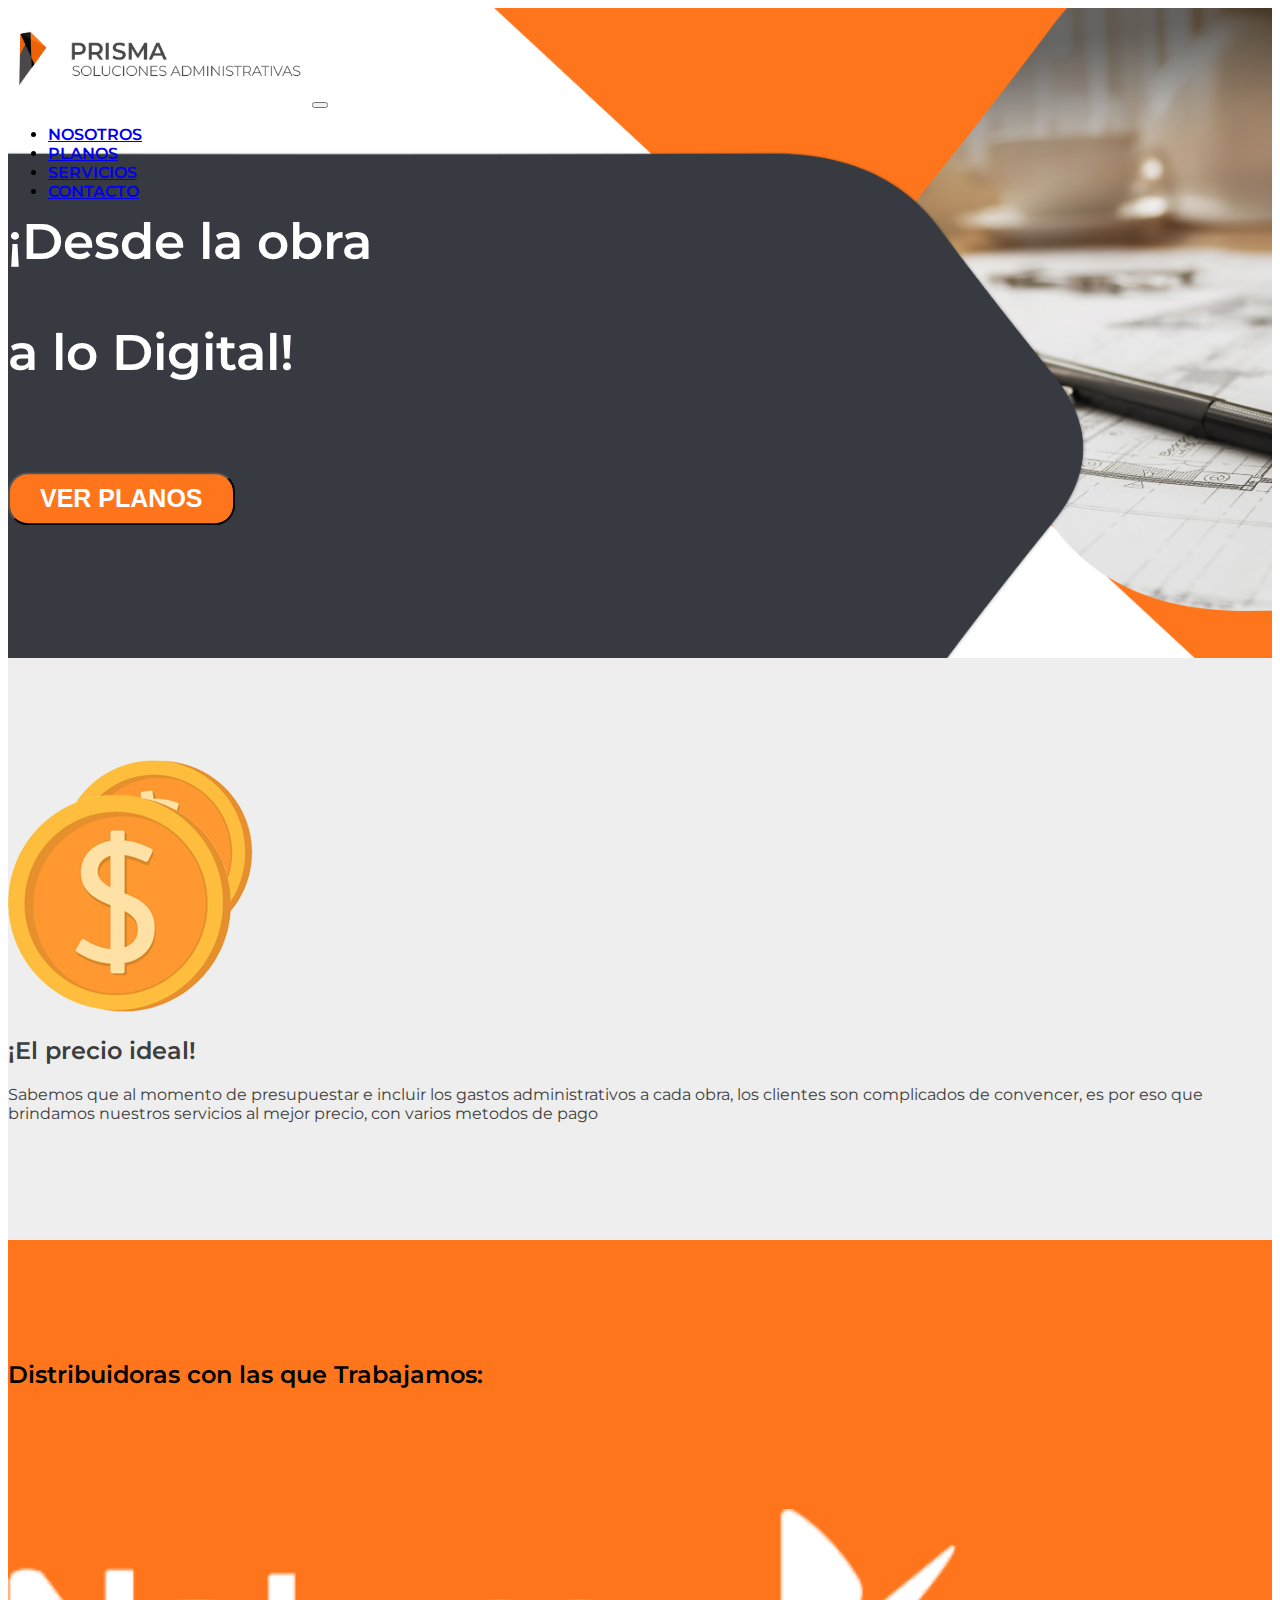
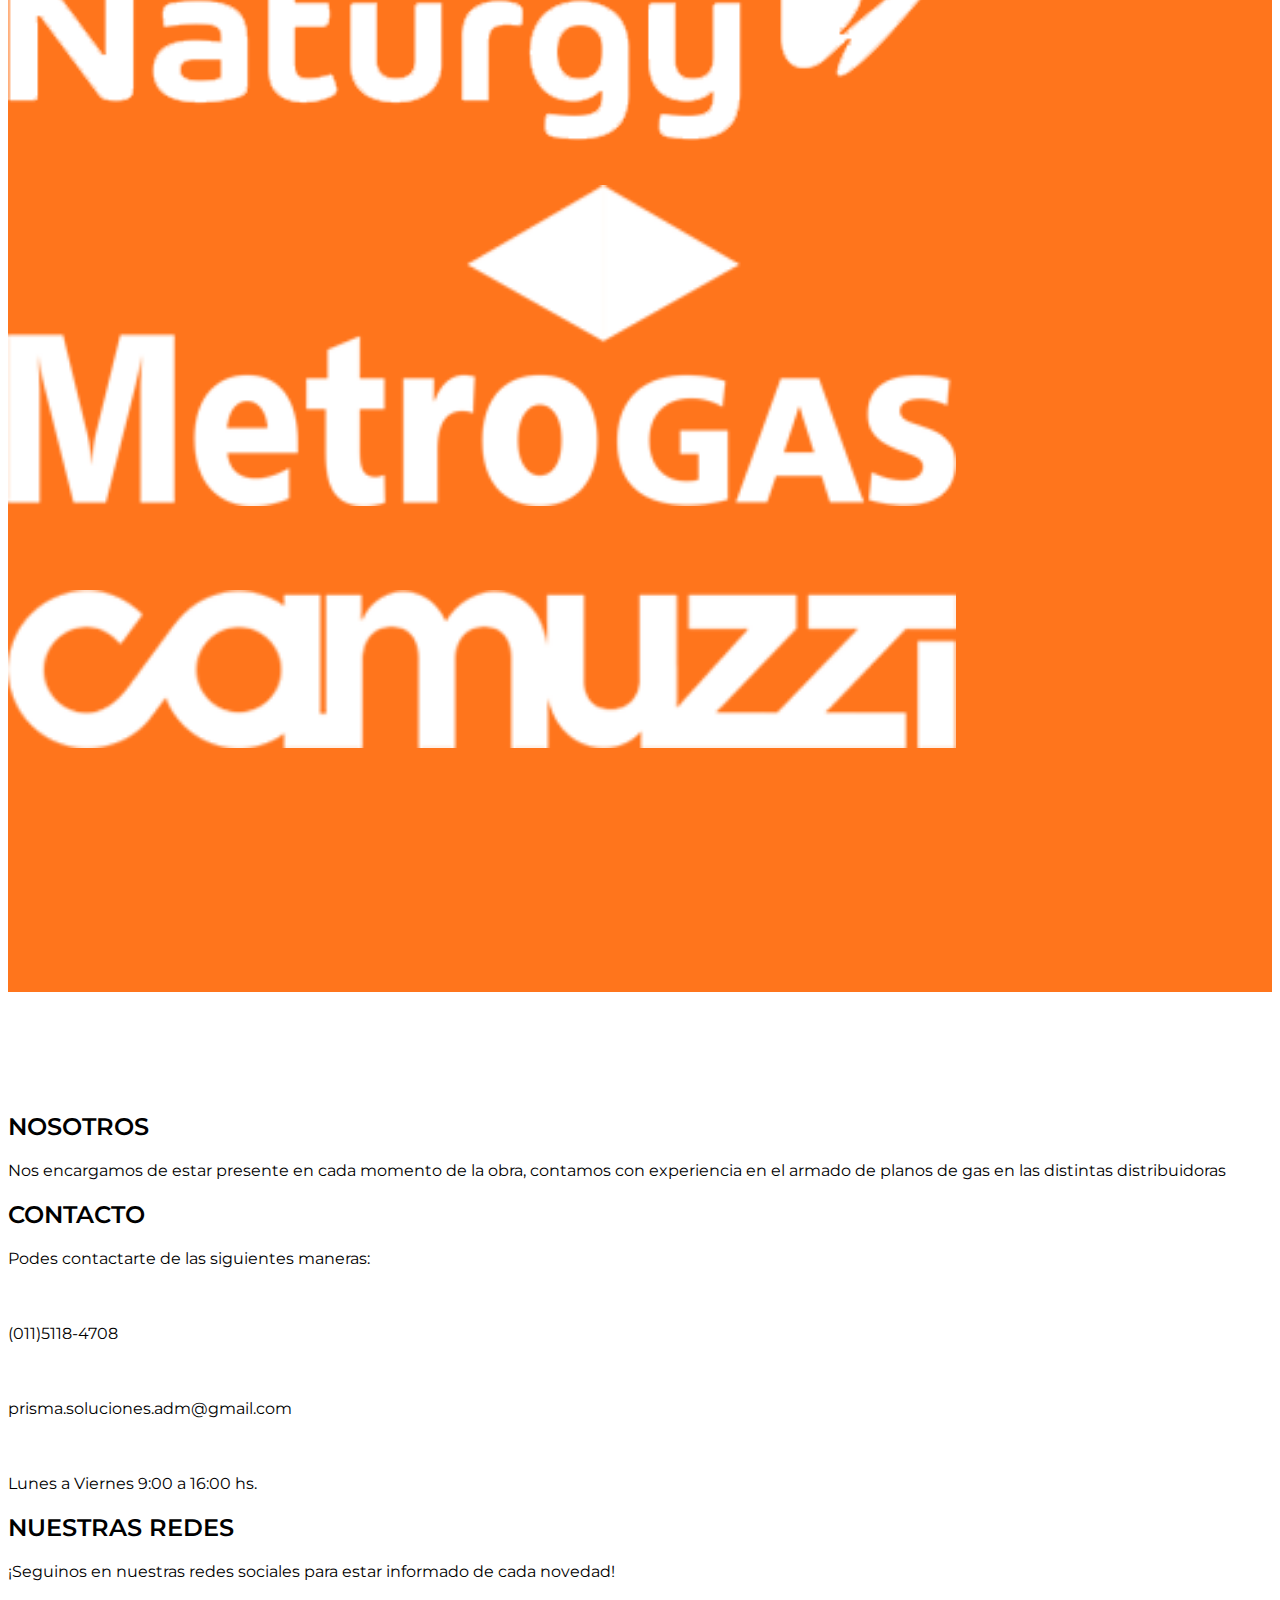
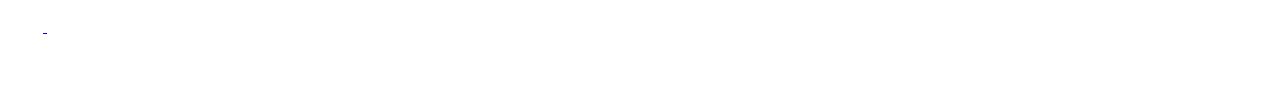
<file: docs/index.html>
<!DOCTYPE html>
<html lang="en">
<head>
    <meta charset="UTF-8">
    <meta http-equiv="X-UA-Compatible" content="IE=edge">
    <meta name="viewport" content="width=device-width, initial-scale=1.0">
    <title>Prisma</title>
    <!-- CSS only -->
    <link href="https://cdn.jsdelivr.net/npm/bootstrap@5.2.2/dist/css/bootstrap.min.css" rel="stylesheet" integrity="sha384-Zenh87qX5JnK2Jl0vWa8Ck2rdkQ2Bzep5IDxbcnCeuOxjzrPF/et3URy9Bv1WTRi" crossorigin="anonymous">
    <!-- JavaScript Bundle with Popper -->
    <script src="https://cdn.jsdelivr.net/npm/bootstrap@5.2.2/dist/js/bootstrap.bundle.min.js" integrity="sha384-OERcA2EqjJCMA+/3y+gxIOqMEjwtxJY7qPCqsdltbNJuaOe923+mo//f6V8Qbsw3" crossorigin="anonymous"></script>
    <!-- Google Fonts -->
    <link rel="preconnect" href="https://fonts.googleapis.com">
    <link rel="preconnect" href="https://fonts.gstatic.com" crossorigin>
    <link href="https://fonts.googleapis.com/css2?family=Montserrat:wght@400;600;800&display=swap" rel="stylesheet">
    <!-- CSS main -->
    <link rel="stylesheet" href="css/estilos.css">
    <!-- Animaciones -->
    <link rel="stylesheet" href="https://cdnjs.cloudflare.com/ajax/libs/animate.css/4.1.1/animate.min.css"/>
</head>
<body>
    <header>
        <nav class="navbar navbar-expand-lg navbar-light ">
            <div class="container-md" id="containerHeader"> 
                <a href="/index.html"><img class="logoprincipal" src="img/Logo Membrete.png" alt="Prisma"></a>
                <button class="navbar-toggler bg-light" type="button" data-bs-toggle="collapse" data-bs-target="#menuDesplegable">
                    <span class="navbar-toggler-icon"></span>
                </button>
                <div class="collapse navbar-collapse justify-content-end" id="menuDesplegable">
                    <ul class="navbar-nav">
                        <li class="nav-item mb-3 px-2">
                            <a class="nav-link text-light fontConfig " href="pages/nosotros.html">NOSOTROS</a>
                        </li>
                        <li class="nav-item mb-3 px-2">
                            <a class="nav-link text-light fontConfig" href="pages/planos.html">PLANOS</a>
                        </li>
                        <li class="nav-item mb-3 px-2">
                            <a class="nav-link text-light fontConfig" href="pages/servicios.html">SERVICIOS</a>
                        </li>
                        <li class="nav-item mb-3 px-2">
                            <a class="nav-link text-light fontConfig" href="pages/contacto.html">CONTACTO</a>
                        </li>
                    </ul>
                </div>
            </div>
        </nav>
        <div class="container-sm containerPrincipal ">
            <div class="titulo">
                <p class=" animate__animated animate__fadeInUp ajuste_lineas">¡Desde la obra</p>
                <p class=" animate__animated animate__fadeInUp">a lo Digital!</p>
            </div>
        </div>
        <div class="container-sm" id="containerBtn"><a class="centerBtn" id="botonVerPlanos" target="_blank" href="pages/planos.html"><button class="btn">
            VER PLANOS
        </button></a></div>
    </header>
    <main class="fondogris">
        <div class="container-md " id="seccion1">
            <div class="row justify-content-center align-items-center ">
                <div class="col containerMoneda">
                    <img class="imgMoneda" src="img/Monedas.png" alt="precio">
                </div>   
                <div class="textoMoneda textogris col-md-7">
                    <h2 class="fontConfig animate__animated animate__fadeInUp fs-1">
                        ¡El precio ideal!
                    </h2>
                    <p class="animate__animated animate__fadeInUp fs-5">
                        Sabemos que al momento de presupuestar e incluir los gastos administrativos a cada obra, los clientes son complicados de convencer, es por eso que brindamos nuestros servicios al mejor precio, con varios metodos de pago
                </div> 
            </div>

        <div class="row">
            <div class="col">

            </div>
            <div class="col">

            </div>
        </div>
        </div>
    </main>
    <section id="seccion2">
        <article class="container">
            <div class="row row_distribuidoras">
                <h2 class="text-light d-flex justify-content-center fontConfig">Distribuidoras con las que Trabajamos:</h2>
            </div>
            <div class="row text-center align-items-center img_distribuidoras">
                <div class="col">
                    <img class=" imgNaturgy" src="img/Naturgy.png" alt="Naturgy">
                </div>
                <div class="col">
                    <img class=" imgMetrogas" src="img/Metrogas.png" alt="Metrogas">
                </div>
                <div class="col">
                    <img class=" imgCamuzzi" src="img/Camuzzi.png" alt="Camuzzi">
                </div>
            </div>
        </article>
        <article class="row" id="frases">

        </article>
    </section>
    <footer class="bg-dark footer">
        <div class="container">
            <div class="row">
                <div class="col-md-4     text-light textoNosotros">
                    <h2 class="fontConfig ">NOSOTROS</h2>
                    <p>Nos encargamos de estar presente en cada momento de la obra, contamos con experiencia en el armado de planos de gas en las distintas distribuidoras</p>
                </div>
                <div class="col text-light textoContacto">
                    <h2 class="fontConfig">CONTACTO</h2>
                    <p>Podes contactarte de las siguientes maneras:</p>
                    <div class="contactoDatos">
                        <div class="d-flex align-items-center imgContactos">
                            <img class="tamaño_contacto" src="img/whatsapp.png" alt="Contacto">
                            <p class="px-2 mb-1 fs-6">(011)5118-4708</p>
                        </div>
                        <div class="d-flex align-items-center imgContactos">
                            <img class="tamaño_contacto" src="img/gmail.png" alt="Contacto">
                            <p class="px-2 mb-1 fs-6">prisma.soluciones.adm@gmail.com</p>
                        </div>
                        <div class="d-flex align-items-center imgContactos">
                            <img class="tamaño_contacto" src="img/atencion-al-cliente.png" alt="Contacto">
                            <p class="px-2 mb-1 fs-6">Lunes a Viernes 9:00 a 16:00 hs.</p>
                        </div>
                    </div>
                </div>
                <div class="col text-light textoContacto">
                    <h2 class="fontConfig">NUESTRAS REDES</h2>
                    <p>¡Seguinos en nuestras redes sociales para estar informado de cada novedad!</p>
                    <div class="d-flex imgRedes">
                        <a target="_blank" href="https://www.instagram.com">
                            <img class="tamaño_redes"src="img/Instagram.png" alt="prisma">
                        </a>
                        <a target="_blank" class="px-3" href="https://www.facebook.com">
                            <img class="tamaño_redes"src="img/Facebook.png" alt="prisma">
                        </a>
                    </div>
                </div>
            </div>
        </div>
    </footer>
</body>
</html>
</file>
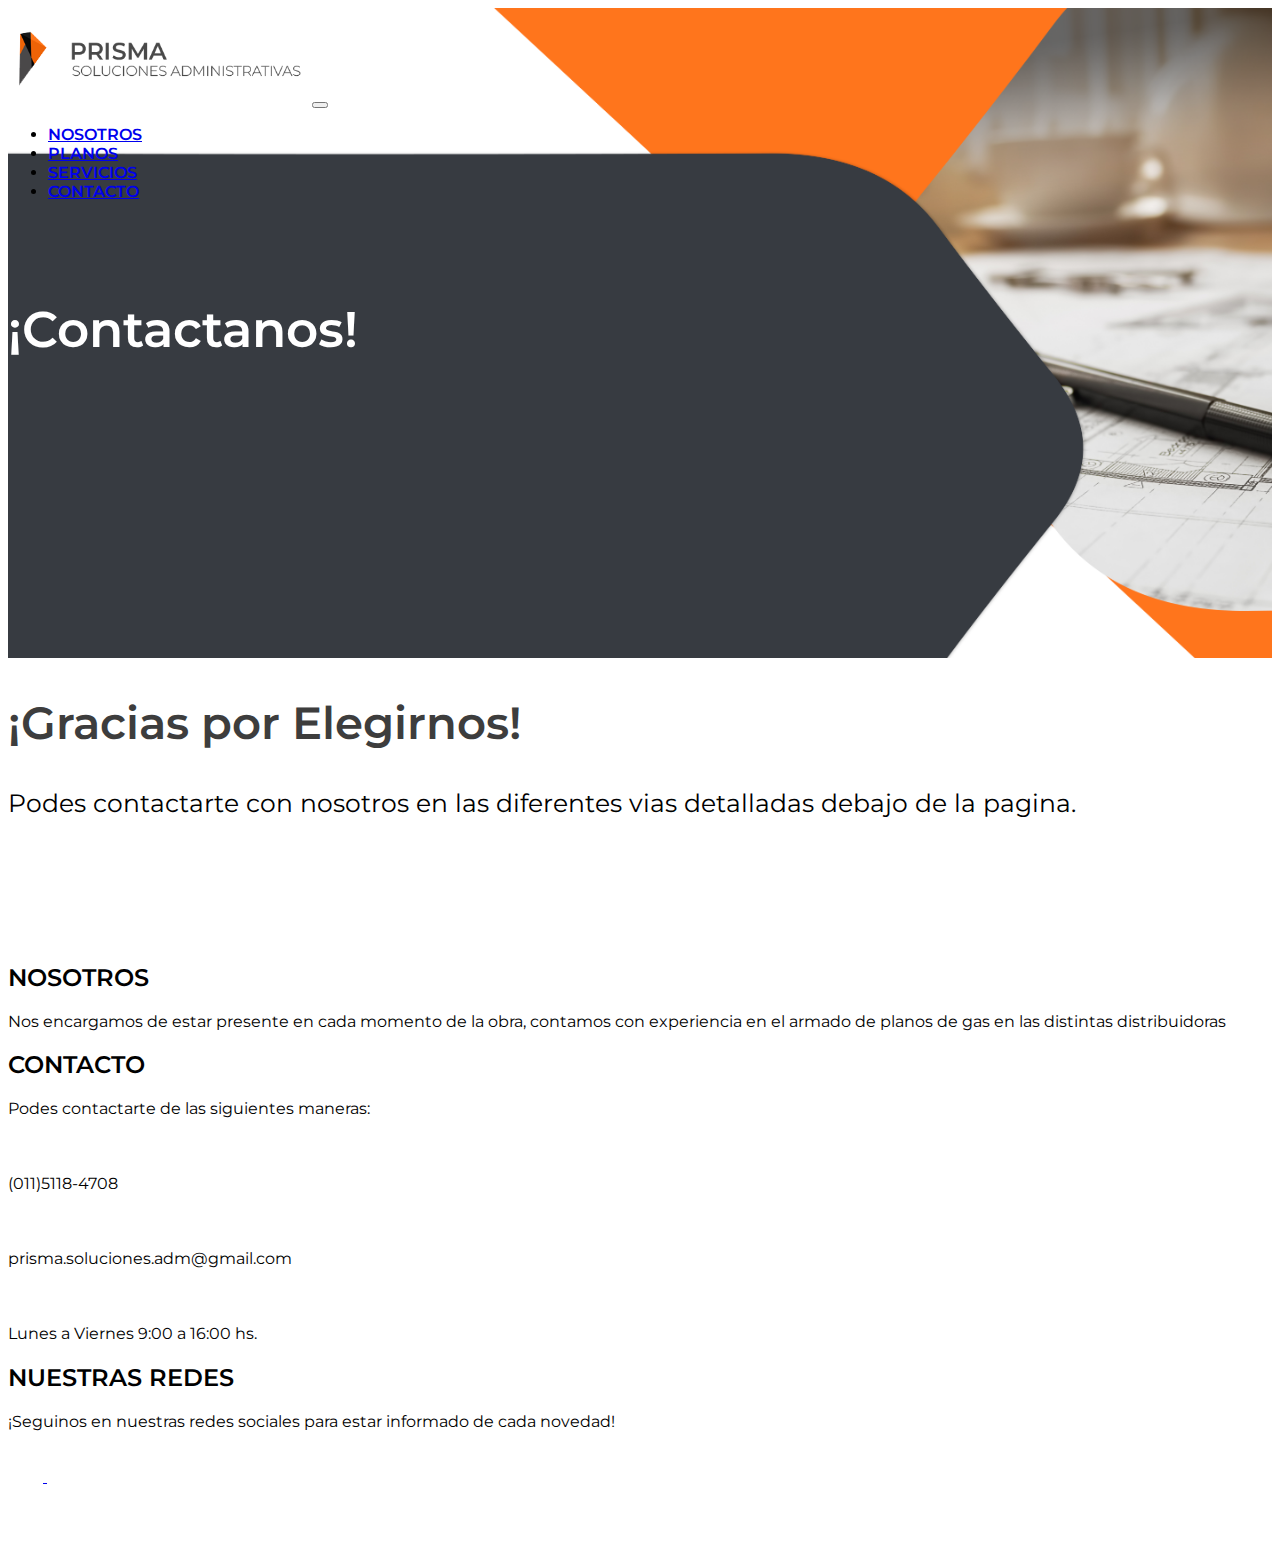
<file: docs/pages/contacto.html>
<!DOCTYPE html>
<html lang="en">
<head>
    <meta charset="UTF-8">
    <meta http-equiv="X-UA-Compatible" content="IE=edge">
    <meta name="viewport" content="width=device-width, initial-scale=1.0">
    <title>Prisma</title>
    <!-- CSS only -->
    <link href="https://cdn.jsdelivr.net/npm/bootstrap@5.2.2/dist/css/bootstrap.min.css" rel="stylesheet" integrity="sha384-Zenh87qX5JnK2Jl0vWa8Ck2rdkQ2Bzep5IDxbcnCeuOxjzrPF/et3URy9Bv1WTRi" crossorigin="anonymous">
    <!-- JavaScript Bundle with Popper -->
    <script src="https://cdn.jsdelivr.net/npm/bootstrap@5.2.2/dist/js/bootstrap.bundle.min.js" integrity="sha384-OERcA2EqjJCMA+/3y+gxIOqMEjwtxJY7qPCqsdltbNJuaOe923+mo//f6V8Qbsw3" crossorigin="anonymous"></script>
    <!-- Google Fonts -->
    <link rel="preconnect" href="https://fonts.googleapis.com">
    <link rel="preconnect" href="https://fonts.gstatic.com" crossorigin>
    <link href="https://fonts.googleapis.com/css2?family=Montserrat:wght@400;600;800&display=swap" rel="stylesheet">
    <!-- CSS main -->
    <link rel="stylesheet" href="../css/estilos.css">
    <!-- Animaciones -->
    <link rel="stylesheet" href="https://cdnjs.cloudflare.com/ajax/libs/animate.css/4.1.1/animate.min.css"/>
</head>
<body>
    <header class="headerContacto">
        <nav class="navbar navbar-expand-lg navbar-light ">
            <div class="container-md" id="containerHeader"> 
                <a href="../index.html"><img class="logoprincipal" src="../img/Logo Membrete.png" alt="Prisma"></a>
                <button class="navbar-toggler bg-light" type="button" data-bs-toggle="collapse" data-bs-target="#menuDesplegable">
                    <span class="navbar-toggler-icon"></span>
                </button>
                <div class="collapse navbar-collapse justify-content-end" id="menuDesplegable">
                    <ul class="navbar-nav">
                        <li class="nav-item mb-3 px-2">
                            <a class="nav-link text-light fontConfig " href="nosotros.html">NOSOTROS</a>
                        </li>
                        <li class="nav-item mb-3 px-2">
                            <a class="nav-link text-light fontConfig" href="planos.html">PLANOS</a>
                        </li>
                        <li class="nav-item mb-3 px-2">
                            <a class="nav-link text-light fontConfig" href="servicios.html">SERVICIOS</a>
                        </li>
                        <li class="nav-item mb-3 px-2">
                            <a class="nav-link text-light fontConfig" href="contacto.html">CONTACTO</a>
                        </li>
                    </ul>
                </div>
            </div>
        </nav>
        <div class="container-sm containerPrincipal ">
            <div>
                <div class="container" id="containerSubtitulo">
                    <div class="col-9">
                        <p class=" titulo animate__animated animate__fadeInUp ajuste_lineas">¡Contactanos! </p>
                    </div>    
                </div>
            </div>
        </div>
    </header>
    <section>
        <div class="row text-center">
            <h2 class="titleFont my-5">¡Gracias por Elegirnos!</h2>
            <div class="container">
                <p class=" mb-5 subtitleFont">
                Podes contactarte con nosotros en las diferentes vias detalladas debajo de la pagina.
                </p>
                
            </div>
        </div>
    </section>
    <footer class="bg-dark footer">
        <div class="container">
            <div class="row">
                <div class="col-md-4     text-light textoNosotros">
                    <h2 class="fontConfig ">NOSOTROS</h2>
                    <p>Nos encargamos de estar presente en cada momento de la obra, contamos con experiencia en el armado de planos de gas en las distintas distribuidoras</p>
                </div>
                <div class="col text-light textoContacto">
                    <h2 class="fontConfig">CONTACTO</h2>
                    <p>Podes contactarte de las siguientes maneras:</p>
                    <div class="contactoDatos">
                        <div class="d-flex align-items-center imgContactos">
                            <img class="tamaño_contacto" src="../img/whatsapp.png" alt="Contacto">
                            <p class="px-2 mb-1 fs-6">(011)5118-4708</p>
                        </div>
                        <div class="d-flex align-items-center imgContactos">
                            <img class="tamaño_contacto" src="../img/gmail.png" alt="Contacto">
                            <p class="px-2 mb-1 fs-6">prisma.soluciones.adm@gmail.com</p>
                        </div>
                        <div class="d-flex align-items-center imgContactos">
                            <img class="tamaño_contacto" src="../img/atencion-al-cliente.png" alt="Contacto">
                            <p class="px-2 mb-1 fs-6">Lunes a Viernes 9:00 a 16:00 hs.</p>
                        </div>
                    </div>
                </div>
                <div class="col text-light textoContacto">
                    <h2 class="fontConfig">NUESTRAS REDES</h2>
                    <p>¡Seguinos en nuestras redes sociales para estar informado de cada novedad!</p>
                    <div class="d-flex imgRedes">
                        <a target="_blank" href="https://www.instagram.com">
                            <img class="tamaño_redes"src="../img/Instagram.png" alt="prisma">
                        </a>
                        <a target="_blank" class="px-3" href="https://www.facebook.com">
                            <img class="tamaño_redes"src="../img/Facebook.png" alt="prisma">
                        </a>
                    </div>
                </div>
            </div>
        </div>
    </footer>
</body>
</html>
</file>
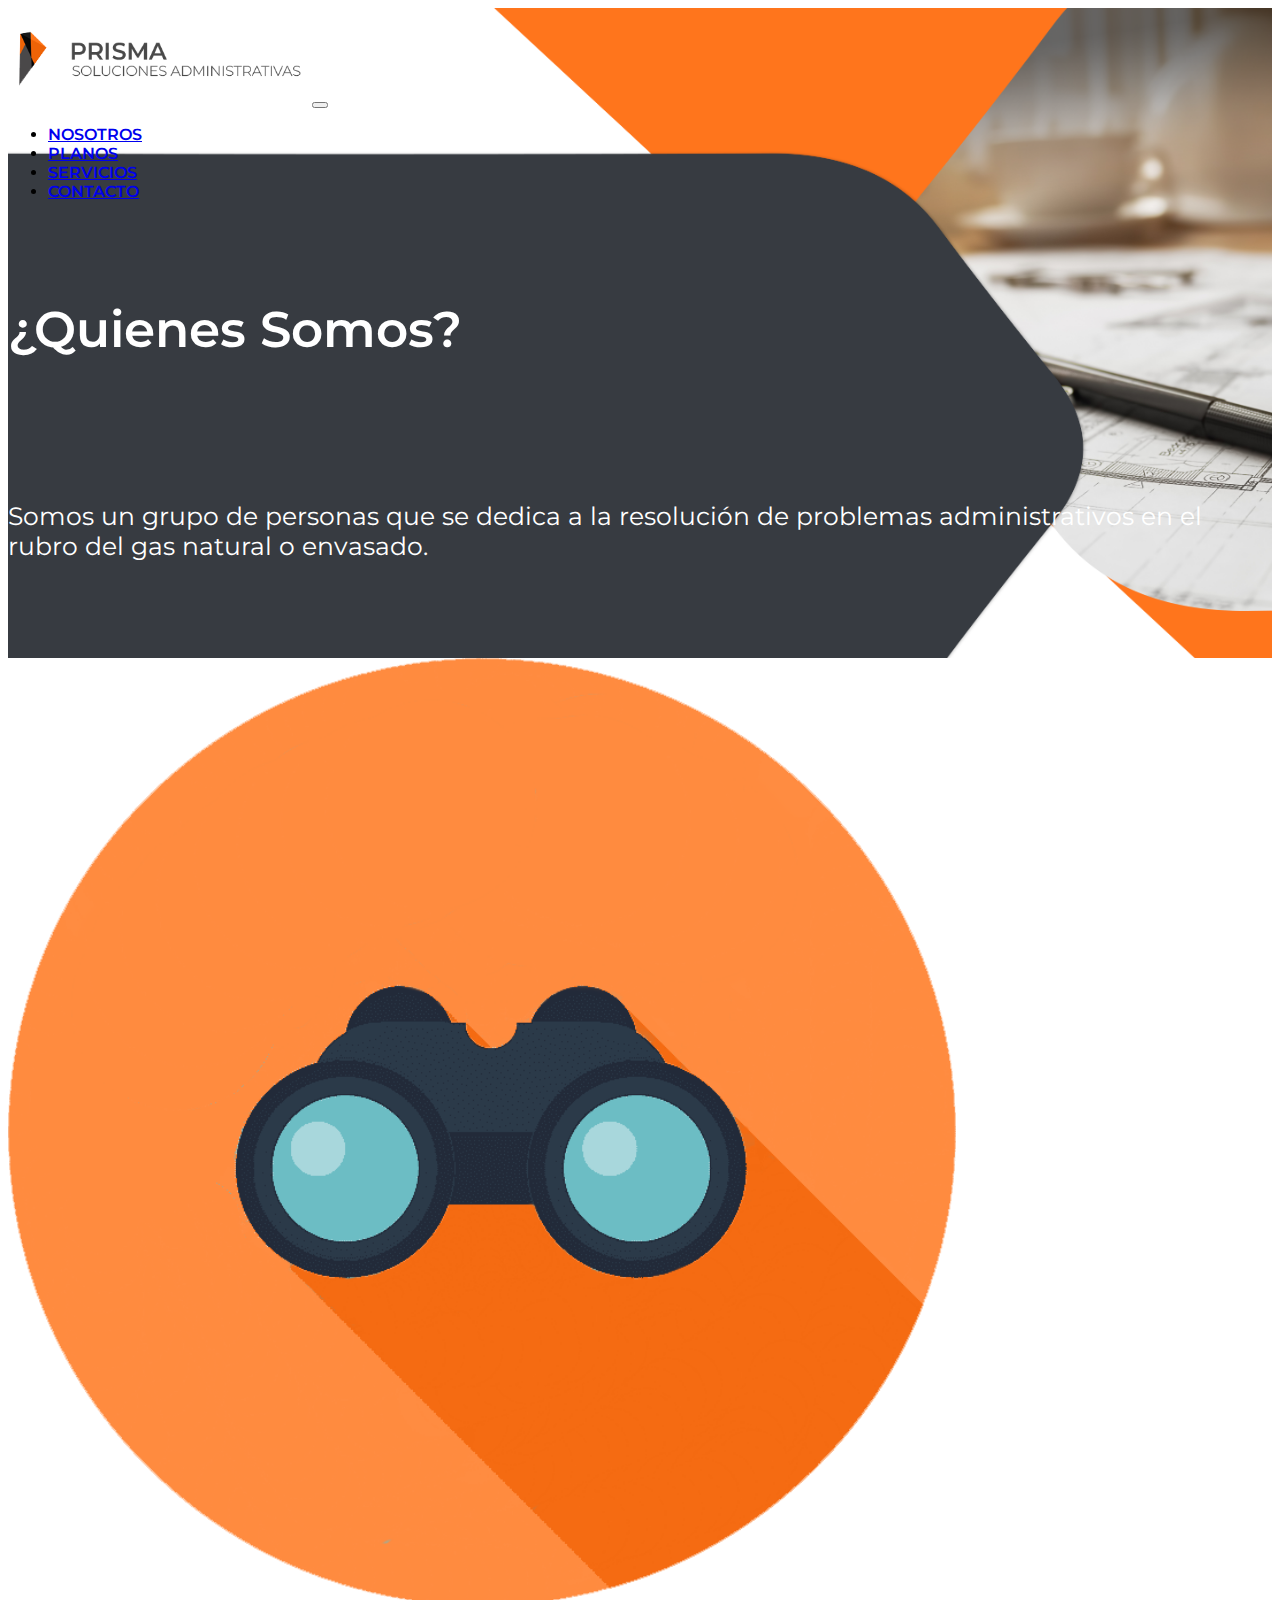
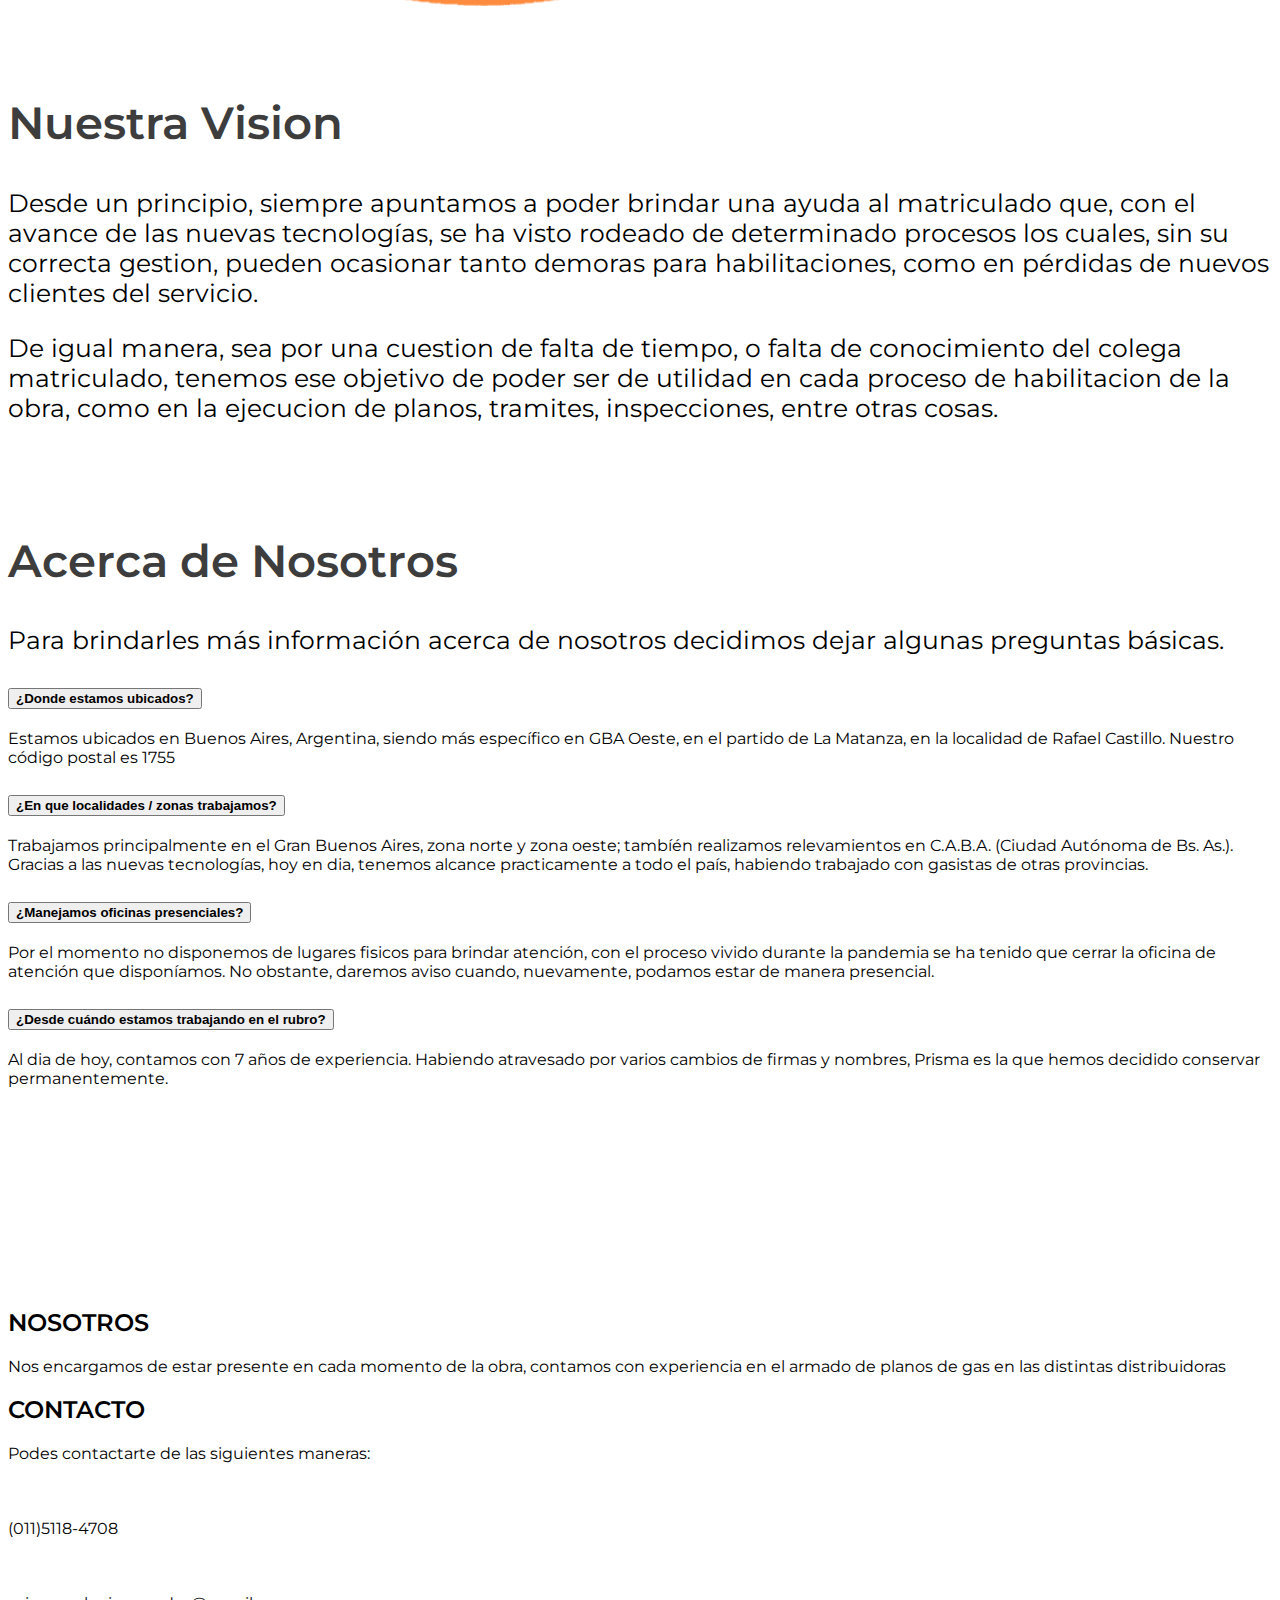
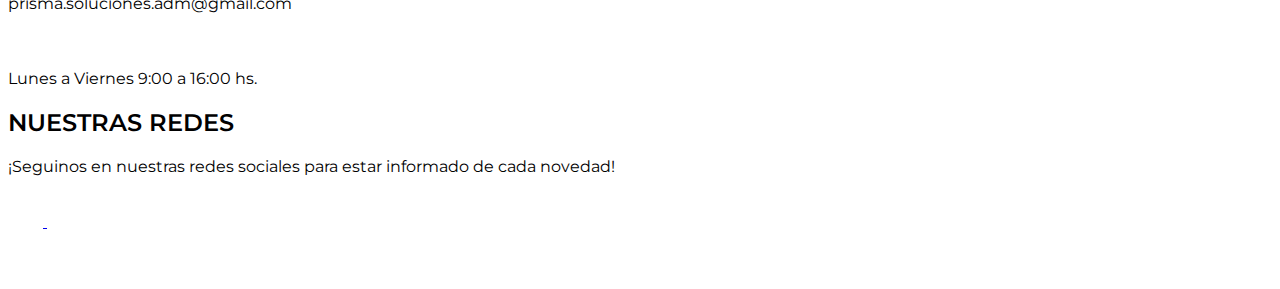
<file: docs/pages/nosotros.html>
<!DOCTYPE html>
<html lang="en">
<head>
    <meta charset="UTF-8">
    <meta http-equiv="X-UA-Compatible" content="IE=edge">
    <meta name="viewport" content="width=device-width, initial-scale=1.0">
    <title>Prisma</title>
    <!-- CSS only -->
    <link href="https://cdn.jsdelivr.net/npm/bootstrap@5.2.2/dist/css/bootstrap.min.css" rel="stylesheet" integrity="sha384-Zenh87qX5JnK2Jl0vWa8Ck2rdkQ2Bzep5IDxbcnCeuOxjzrPF/et3URy9Bv1WTRi" crossorigin="anonymous">
    <!-- JavaScript Bundle with Popper -->
    <script src="https://cdn.jsdelivr.net/npm/bootstrap@5.2.2/dist/js/bootstrap.bundle.min.js" integrity="sha384-OERcA2EqjJCMA+/3y+gxIOqMEjwtxJY7qPCqsdltbNJuaOe923+mo//f6V8Qbsw3" crossorigin="anonymous"></script>
    <!-- Google Fonts -->
    <link rel="preconnect" href="https://fonts.googleapis.com">
    <link rel="preconnect" href="https://fonts.gstatic.com" crossorigin>
    <link href="https://fonts.googleapis.com/css2?family=Montserrat:wght@400;600;800&display=swap" rel="stylesheet">
    <!-- CSS main -->
    <link rel="stylesheet" href="../css/estilos.css">
    <!-- Animaciones -->
    <link rel="stylesheet" href="https://cdnjs.cloudflare.com/ajax/libs/animate.css/4.1.1/animate.min.css"/>
</head>
<body>
    <header class="headerNosotros">
        <nav class="navbar navbar-expand-lg navbar-light ">
            <div class="container-md" id="containerHeader"> 
                <a href="../index.html"><img class="logoprincipal" src="../img/Logo Membrete.png" alt="Prisma"></a>
                <button class="navbar-toggler bg-light" type="button" data-bs-toggle="collapse" data-bs-target="#menuDesplegable">
                    <span class="navbar-toggler-icon"></span>
                </button>
                <div class="collapse navbar-collapse justify-content-end" id="menuDesplegable">
                    <ul class="navbar-nav">
                        <li class="nav-item mb-3 px-2">
                            <a class="nav-link text-light fontConfig " href="nosotros.html">NOSOTROS</a>
                        </li>
                        <li class="nav-item mb-3 px-2">
                            <a class="nav-link text-light fontConfig" href="planos.html">PLANOS</a>
                        </li>
                        <li class="nav-item mb-3 px-2">
                            <a class="nav-link text-light fontConfig" href="servicios.html">SERVICIOS</a>
                        </li>
                        <li class="nav-item mb-3 px-2">
                            <a class="nav-link text-light fontConfig" href="contacto.html">CONTACTO</a>
                        </li>
                    </ul>
                </div>
            </div>
        </nav>
        <div class="container-sm containerPrincipal ">
            <div>
                <div class="container" id="containerSubtitulo">
                    <div class="col-9">
                        <p class=" titulo animate__animated animate__fadeInUp ajuste_lineas">¿Quienes Somos?</p>
                        <p class=" subtituloNosotros animate__animated animate__fadeInUp" id="subtitleNosotros">Somos un grupo de personas que se dedica a la resolución
                        de problemas administrativos en el
                        rubro del gas natural o envasado.</p>
                    </div>    
                </div>
            </div>
        </div>
    </header>
    <main>
        <div class="container">
            <div class="row direccion">
                <div class="my-5 py-5 col d-flex align-items-center" id="containerVisionImg">
                    <img class="imgVision" src="../img/Vision3.png" alt="Prisma">
                </div>
                <div class="my-5 col " id="textoVision">
                    <h2 class="animate__animated animate__fadeInUp titleFont mb-4">
                        Nuestra Vision
                    </h2>
                    <p class=" animate__animated animate__fadeInUp  mb-4 subtitleFont">
                        Desde un principio, siempre apuntamos a poder brindar una ayuda al matriculado que, con el avance de las nuevas tecnologías, se ha visto rodeado de determinado procesos 
                        los cuales, sin su correcta gestion, pueden ocasionar tanto demoras para habilitaciones, como en pérdidas de nuevos clientes del servicio.
                    </p>
                    <p class="subtitleFont">
                        De igual manera, sea por una cuestion de falta de tiempo, o falta de conocimiento del colega matriculado, tenemos ese objetivo de poder ser de utilidad
                        en cada proceso de habilitacion de la obra, como en la ejecucion de planos, tramites, inspecciones, entre otras cosas.
                    </p>
                </div>
            </div>    
        </div>
    </main>
    <section>
        <div class="row text-center">
            <h2 class="titleFont my-5">Acerca de Nosotros</h2>
            <div class="container">
                <p class=" mb-5 subtitleFont">
                Para brindarles más información acerca de nosotros decidimos dejar algunas preguntas básicas.
                </p>
                
            </div>
        </div>
    </section>
    <section class="preguntasNosotros">
        <div class="container">
            <div class="accordion" id="accordionExample">
                <div class="accordion-item">
                    <h2 class="accordion-header" id="headingOne">
                        <button class="accordion-button" type="button" data-bs-toggle="collapse" data-bs-target="#collapseOne" aria-expanded="true" aria-controls="collapseOne">
                            <strong>¿Donde estamos ubicados?</strong>
                        </button>
                    </h2>
                    <div id="collapseOne" class="accordion-collapse collapse show" aria-labelledby="headingOne" data-bs-parent="#accordionExample">
                        <div class="accordion-body">
                            Estamos ubicados en Buenos Aires, Argentina, siendo más específico en GBA Oeste, en el partido de La Matanza, en la localidad de Rafael Castillo. Nuestro código postal es 1755
                        </div>
                    </div>
                </div>
                <div class="accordion-item">
                    <h2 class="accordion-header" id="headingTwo">
                        <button class="accordion-button collapsed" type="button" data-bs-toggle="collapse" data-bs-target="#collapseTwo" aria-expanded="false" aria-controls="collapseTwo">
                            <strong>¿En que localidades / zonas trabajamos?</strong>
                        </button>
                    </h2>
                    <div id="collapseTwo" class="accordion-collapse collapse" aria-labelledby="headingTwo" data-bs-parent="#accordionExample">
                        <div class="accordion-body">
                        Trabajamos principalmente en el Gran Buenos Aires, zona norte y zona oeste; tambíén realizamos relevamientos en C.A.B.A. (Ciudad Autónoma de Bs. As.). Gracias a las nuevas
                        tecnologías, hoy en dia, tenemos alcance practicamente a todo el país, habiendo trabajado con gasistas de otras provincias.
                        </div>
                    </div>
                </div>
                <div class="accordion-item">
                    <h2 class="accordion-header" id="headingThree">
                        <button class="accordion-button collapsed" type="button" data-bs-toggle="collapse" data-bs-target="#collapseThree" aria-expanded="false" aria-controls="collapseThree">
                            <strong>¿Manejamos oficinas presenciales?</strong>
                        </button>
                    </h2>
                    <div id="collapseThree" class="accordion-collapse collapse" aria-labelledby="headingThree" data-bs-parent="#accordionExample">
                        <div class="accordion-body">
                        Por el momento no disponemos de lugares fisicos para brindar atención, con el proceso vivido durante la pandemia se ha tenido que cerrar la oficina de atención que disponíamos. No obstante, daremos aviso cuando, nuevamente,
                        podamos estar de manera presencial.
                        </div>
                    </div>
                </div>
                <div class="accordion-item">
                    <h2 class="accordion-header" id="headingFour">
                        <button class="accordion-button collapsed" type="button" data-bs-toggle="collapse" data-bs-target="#collapseFour" aria-expanded="false" aria-controls="collapseFour">
                            <strong>¿Desde cuándo estamos trabajando en el rubro?</strong>
                        </button>
                    </h2>
                    <div id="collapseFour" class="accordion-collapse collapse" aria-labelledby="headingFour" data-bs-parent="#accordionExample">
                        <div class="accordion-body">
                        Al dia de hoy, contamos con 7 años de experiencia. Habiendo atravesado por varios cambios de firmas y nombres, Prisma es la que hemos decidido conservar permanentemente.
                        </div>
                    </div>
                </div>
            </div>
        </div>
    </section>



    <footer class="bg-dark footer">
        <div class="container">
            <div class="row">
                <div class="col-md-4     text-light textoNosotros">
                    <h2 class="fontConfig ">NOSOTROS</h2>
                    <p>Nos encargamos de estar presente en cada momento de la obra, contamos con experiencia en el armado de planos de gas en las distintas distribuidoras</p>
                </div>
                <div class="col text-light textoContacto">
                    <h2 class="fontConfig">CONTACTO</h2>
                    <p>Podes contactarte de las siguientes maneras:</p>
                    <div class="contactoDatos">
                        <div class="d-flex align-items-center imgContactos">
                            <img class="tamaño_contacto" src="../img/whatsapp.png" alt="Contacto">
                            <p class="px-2 mb-1 fs-6">(011)5118-4708</p>
                        </div>
                        <div class="d-flex align-items-center imgContactos">
                            <img class="tamaño_contacto" src="../img/gmail.png" alt="Contacto">
                            <p class="px-2 mb-1 fs-6">prisma.soluciones.adm@gmail.com</p>
                        </div>
                        <div class="d-flex align-items-center imgContactos">
                            <img class="tamaño_contacto" src="../img/atencion-al-cliente.png" alt="Contacto">
                            <p class="px-2 mb-1 fs-6">Lunes a Viernes 9:00 a 16:00 hs.</p>
                        </div>
                    </div>
                </div>
                <div class="col text-light textoContacto">
                    <h2 class="fontConfig">NUESTRAS REDES</h2>
                    <p>¡Seguinos en nuestras redes sociales para estar informado de cada novedad!</p>
                    <div class="d-flex imgRedes">
                        <a target="_blank" href="https://www.instagram.com">
                            <img class="tamaño_redes"src="../img/Instagram.png" alt="prisma">
                        </a>
                        <a target="_blank" class="px-3" href="https://www.facebook.com">
                            <img class="tamaño_redes"src="../img/Facebook.png" alt="prisma">
                        </a>
                    </div>
                </div>
            </div>
        </div>
    </footer>
</body>
</html>
</file>
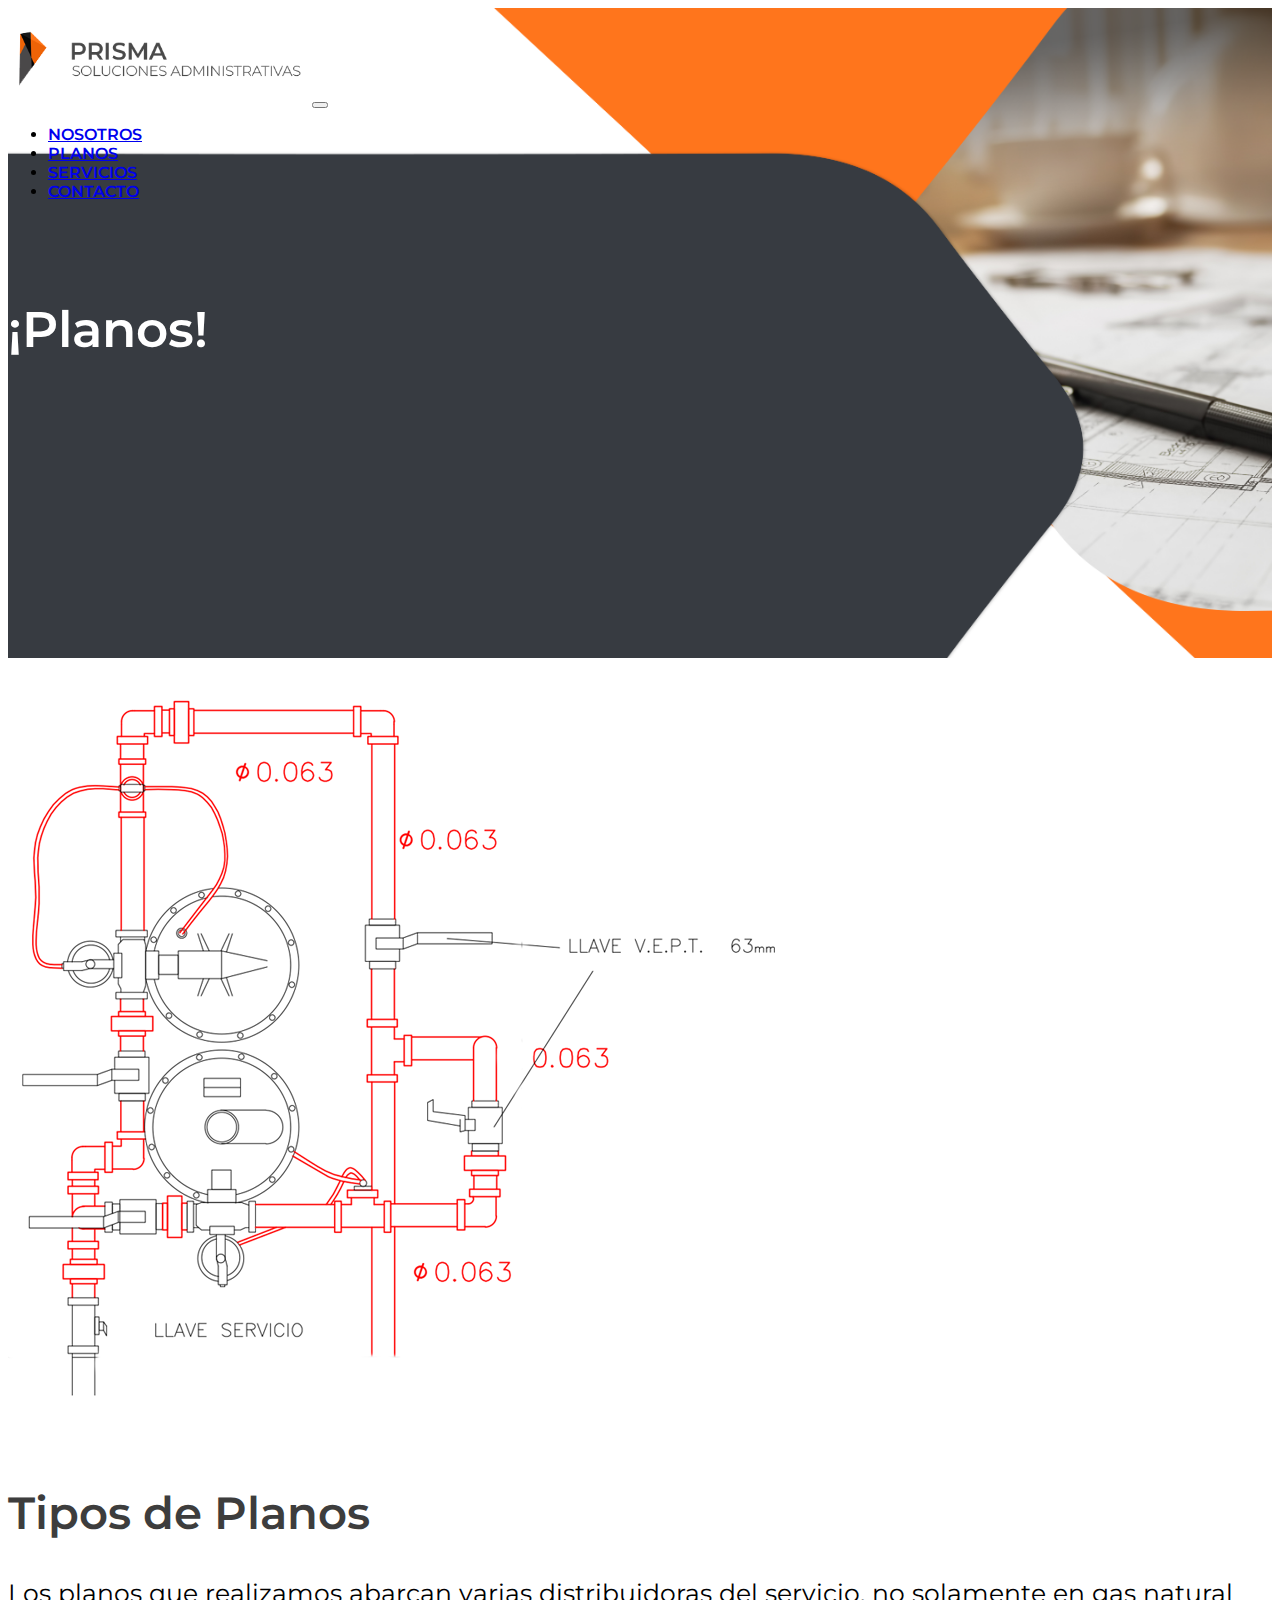
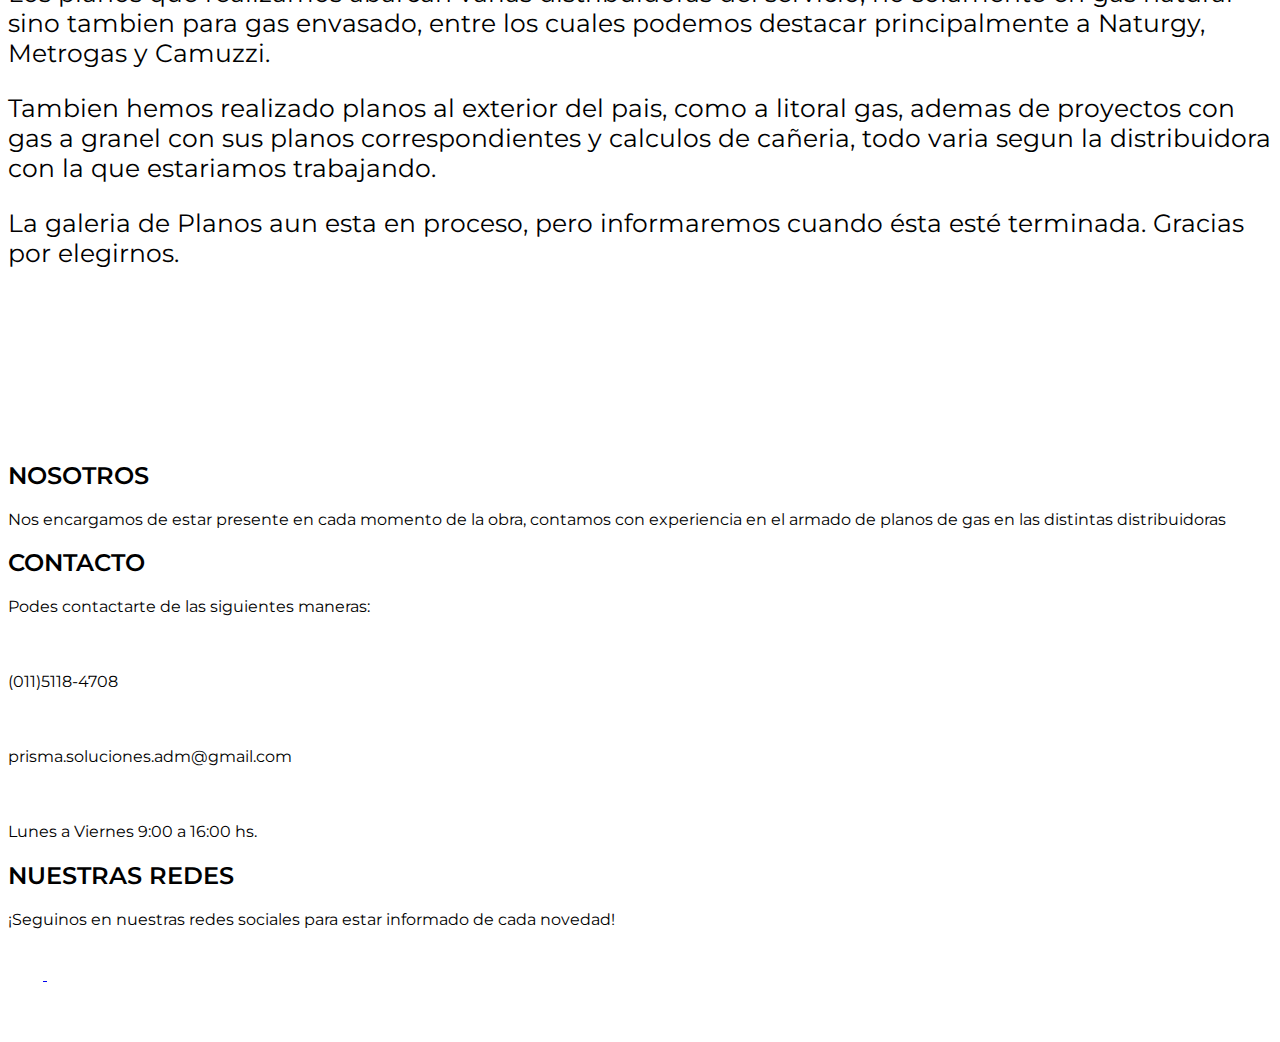
<file: docs/pages/planos.html>
<!DOCTYPE html>
<html lang="en">
<head>
    <meta charset="UTF-8">
    <meta http-equiv="X-UA-Compatible" content="IE=edge">
    <meta name="viewport" content="width=device-width, initial-scale=1.0">
    <title>Prisma</title>
    <!-- CSS only -->
    <link href="https://cdn.jsdelivr.net/npm/bootstrap@5.2.2/dist/css/bootstrap.min.css" rel="stylesheet" integrity="sha384-Zenh87qX5JnK2Jl0vWa8Ck2rdkQ2Bzep5IDxbcnCeuOxjzrPF/et3URy9Bv1WTRi" crossorigin="anonymous">
    <!-- JavaScript Bundle with Popper -->
    <script src="https://cdn.jsdelivr.net/npm/bootstrap@5.2.2/dist/js/bootstrap.bundle.min.js" integrity="sha384-OERcA2EqjJCMA+/3y+gxIOqMEjwtxJY7qPCqsdltbNJuaOe923+mo//f6V8Qbsw3" crossorigin="anonymous"></script>
    <!-- Google Fonts -->
    <link rel="preconnect" href="https://fonts.googleapis.com">
    <link rel="preconnect" href="https://fonts.gstatic.com" crossorigin>
    <link href="https://fonts.googleapis.com/css2?family=Montserrat:wght@400;600;800&display=swap" rel="stylesheet">
    <!-- CSS main -->
    <link rel="stylesheet" href="../css/estilos.css">
    <!-- Animaciones -->
    <link rel="stylesheet" href="https://cdnjs.cloudflare.com/ajax/libs/animate.css/4.1.1/animate.min.css"/>
</head>
<body>
    <header class="headerPlanos">
        <nav class="navbar navbar-expand-lg navbar-light ">
            <div class="container-md" id="containerHeader"> 
                <a href="../index.html"><img class="logoprincipal" src="../img/Logo Membrete.png" alt="Prisma"></a>
                <button class="navbar-toggler bg-light" type="button" data-bs-toggle="collapse" data-bs-target="#menuDesplegable">
                    <span class="navbar-toggler-icon"></span>
                </button>
                <div class="collapse navbar-collapse justify-content-end" id="menuDesplegable">
                    <ul class="navbar-nav">
                        <li class="nav-item mb-3 px-2">
                            <a class="nav-link text-light fontConfig " href="nosotros.html">NOSOTROS</a>
                        </li>
                        <li class="nav-item mb-3 px-2">
                            <a class="nav-link text-light fontConfig" href="planos.html">PLANOS</a>
                        </li>
                        <li class="nav-item mb-3 px-2">
                            <a class="nav-link text-light fontConfig" href="servicios.html">SERVICIOS</a>
                        </li>
                        <li class="nav-item mb-3 px-2">
                            <a class="nav-link text-light fontConfig" href="contacto.html">CONTACTO</a>
                        </li>
                    </ul>
                </div>
            </div>
        </nav>
        <div class="container-sm containerPrincipal ">
            <div>
                <div class="container" id="containerSubtitulo">
                    <div class="col-9">
                        <p class=" titulo animate__animated animate__fadeInUp ajuste_lineas">¡Planos! </p>
                    </div>    
                </div>
            </div>
        </div>
    </header>
    <main>
        <div class="container">
            <div class="row direccion">
                <div class="my-5 py-5 col d-flex align-items-center" id="containerVisionImg">
                    <img class="imgPlanos" src="../img/Reg.png" alt="Prisma">
                </div>
                <div class="my-5 col " id="textoVision">
                    <h2 class="animate__animated animate__fadeInUp titleFont mb-4">
                        Tipos de Planos
                    </h2>
                    <p class=" animate__animated animate__fadeInUp  mb-4 subtitleFont">
                        Los planos que realizamos abarcan varias distribuidoras del servicio, no solamente en gas natural sino tambien para gas envasado, entre los cuales podemos destacar
                        principalmente a Naturgy, Metrogas y Camuzzi.
                    </p>
                    <p class="subtitleFont">
                        Tambien hemos realizado planos al exterior del pais, como a litoral gas, ademas de proyectos con gas a granel con sus planos correspondientes y calculos de cañeria, todo varia
                        segun la distribuidora con la que estariamos trabajando.
                    </p>
                    <p class="subtitleFont">
                        La galeria de Planos aun esta en proceso, pero informaremos cuando ésta esté terminada. Gracias por elegirnos.
                    </p>
                </div>
            </div>    
        </div>
    </main>
    <footer class="bg-dark footer">
        <div class="container">
            <div class="row">
                <div class="col-md-4     text-light textoNosotros">
                    <h2 class="fontConfig ">NOSOTROS</h2>
                    <p>Nos encargamos de estar presente en cada momento de la obra, contamos con experiencia en el armado de planos de gas en las distintas distribuidoras</p>
                </div>
                <div class="col text-light textoContacto">
                    <h2 class="fontConfig">CONTACTO</h2>
                    <p>Podes contactarte de las siguientes maneras:</p>
                    <div class="contactoDatos">
                        <div class="d-flex align-items-center imgContactos">
                            <img class="tamaño_contacto" src="../img/whatsapp.png" alt="Contacto">
                            <p class="px-2 mb-1 fs-6">(011)5118-4708</p>
                        </div>
                        <div class="d-flex align-items-center imgContactos">
                            <img class="tamaño_contacto" src="../img/gmail.png" alt="Contacto">
                            <p class="px-2 mb-1 fs-6">prisma.soluciones.adm@gmail.com</p>
                        </div>
                        <div class="d-flex align-items-center imgContactos">
                            <img class="tamaño_contacto" src="../img/atencion-al-cliente.png" alt="Contacto">
                            <p class="px-2 mb-1 fs-6">Lunes a Viernes 9:00 a 16:00 hs.</p>
                        </div>
                    </div>
                </div>
                <div class="col text-light textoContacto">
                    <h2 class="fontConfig">NUESTRAS REDES</h2>
                    <p>¡Seguinos en nuestras redes sociales para estar informado de cada novedad!</p>
                    <div class="d-flex imgRedes">
                        <a target="_blank" href="https://www.instagram.com">
                            <img class="tamaño_redes"src="../img/Instagram.png" alt="prisma">
                        </a>
                        <a target="_blank" class="px-3" href="https://www.facebook.com">
                            <img class="tamaño_redes"src="../img/Facebook.png" alt="prisma">
                        </a>
                    </div>
                </div>
            </div>
        </div>
    </footer>
</body>
</html>
</file>
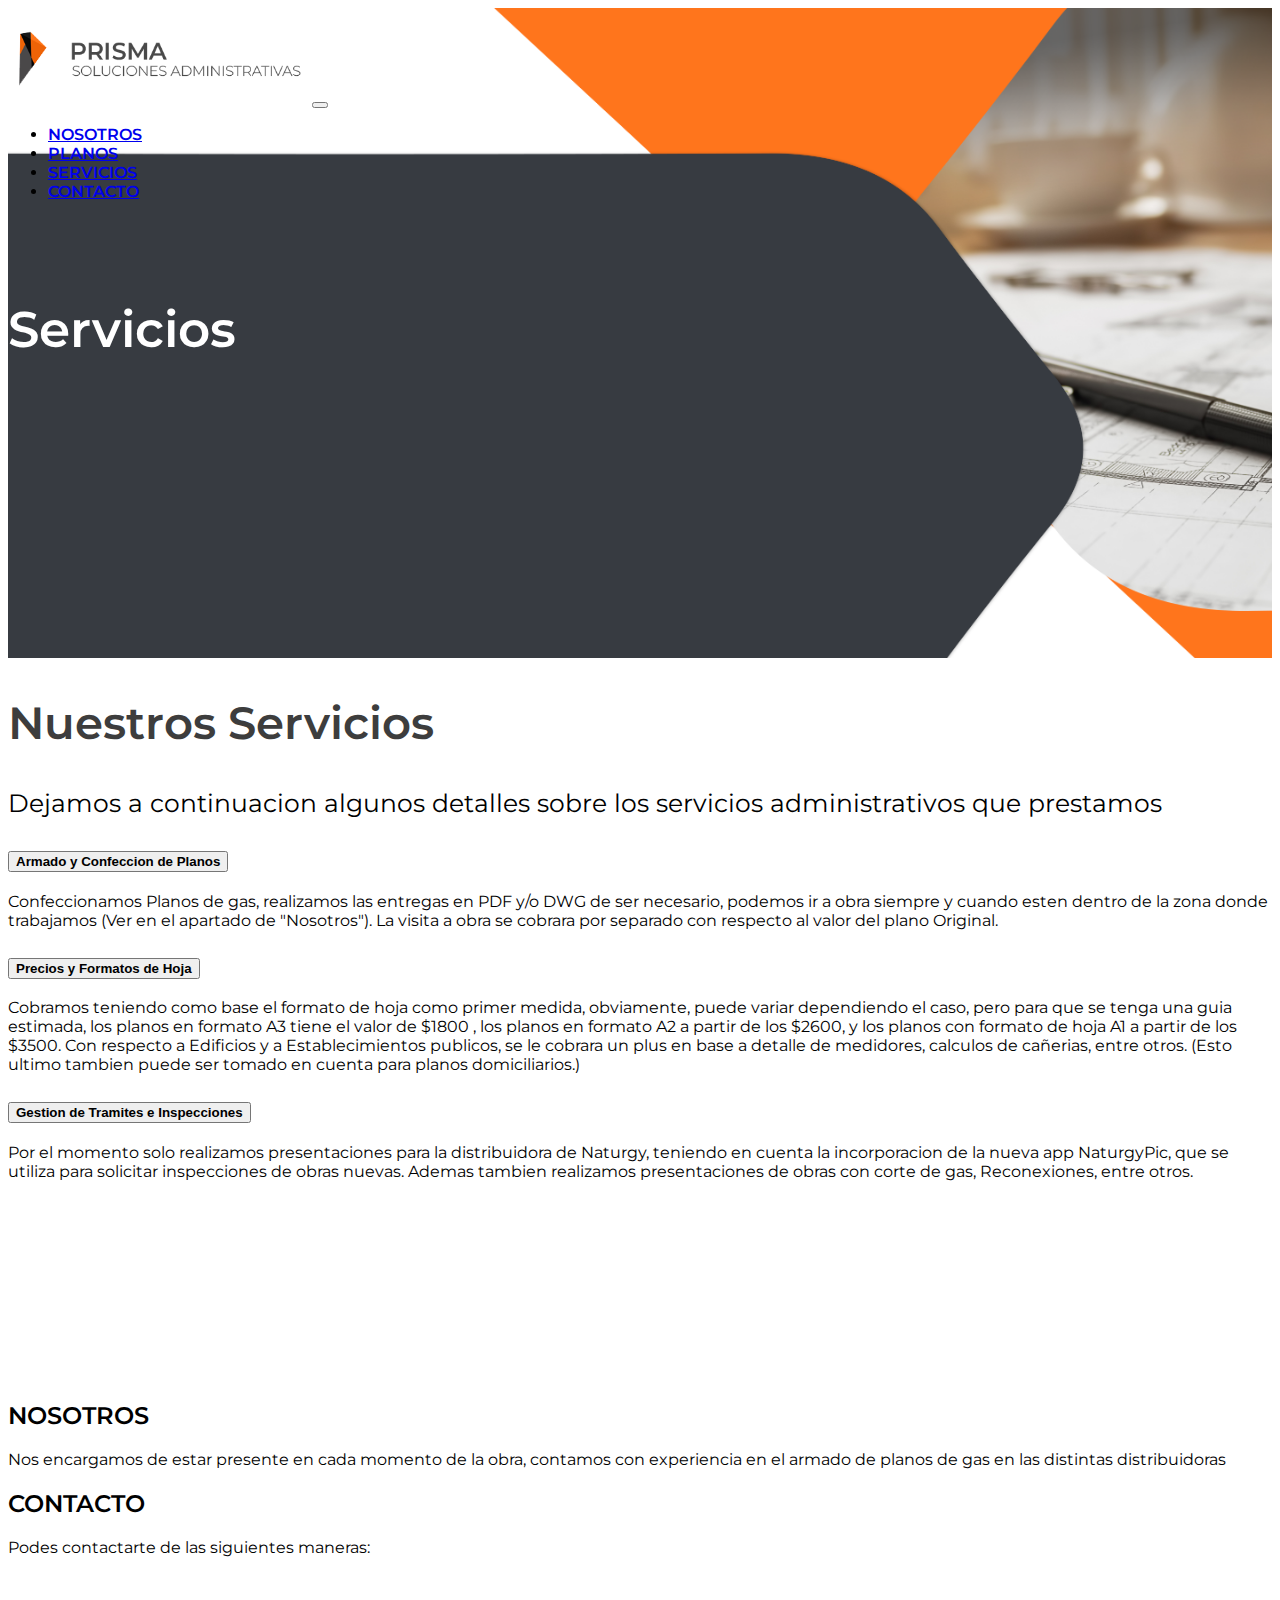
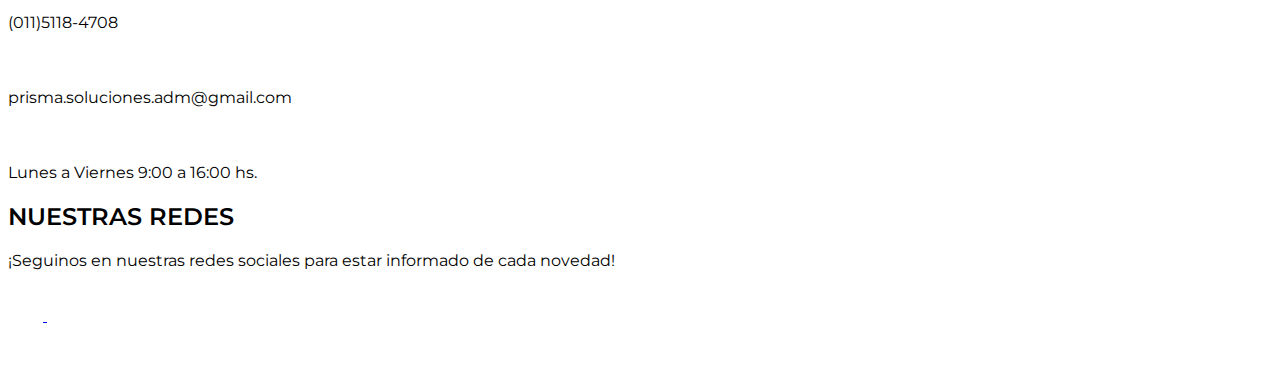
<file: docs/pages/servicios.html>
<!DOCTYPE html>
<html lang="en">
<head>
    <meta charset="UTF-8">
    <meta http-equiv="X-UA-Compatible" content="IE=edge">
    <meta name="viewport" content="width=device-width, initial-scale=1.0">
    <title>Prisma</title>
    <!-- CSS only -->
    <link href="https://cdn.jsdelivr.net/npm/bootstrap@5.2.2/dist/css/bootstrap.min.css" rel="stylesheet" integrity="sha384-Zenh87qX5JnK2Jl0vWa8Ck2rdkQ2Bzep5IDxbcnCeuOxjzrPF/et3URy9Bv1WTRi" crossorigin="anonymous">
    <!-- JavaScript Bundle with Popper -->
    <script src="https://cdn.jsdelivr.net/npm/bootstrap@5.2.2/dist/js/bootstrap.bundle.min.js" integrity="sha384-OERcA2EqjJCMA+/3y+gxIOqMEjwtxJY7qPCqsdltbNJuaOe923+mo//f6V8Qbsw3" crossorigin="anonymous"></script>
    <!-- Google Fonts -->
    <link rel="preconnect" href="https://fonts.googleapis.com">
    <link rel="preconnect" href="https://fonts.gstatic.com" crossorigin>
    <link href="https://fonts.googleapis.com/css2?family=Montserrat:wght@400;600;800&display=swap" rel="stylesheet">
    <!-- CSS main -->
    <link rel="stylesheet" href="../css/estilos.css">
    <!-- Animaciones -->
    <link rel="stylesheet" href="https://cdnjs.cloudflare.com/ajax/libs/animate.css/4.1.1/animate.min.css"/>
</head>
<body>
    <header class="headerPlanos">
        <nav class="navbar navbar-expand-lg navbar-light ">
            <div class="container-md" id="containerHeader"> 
                <a href="../index.html"><img class="logoprincipal" src="../img/Logo Membrete.png" alt="Prisma"></a>
                <button class="navbar-toggler bg-light" type="button" data-bs-toggle="collapse" data-bs-target="#menuDesplegable">
                    <span class="navbar-toggler-icon"></span>
                </button>
                <div class="collapse navbar-collapse justify-content-end" id="menuDesplegable">
                    <ul class="navbar-nav">
                        <li class="nav-item mb-3 px-2">
                            <a class="nav-link text-light fontConfig " href="nosotros.html">NOSOTROS</a>
                        </li>
                        <li class="nav-item mb-3 px-2">
                            <a class="nav-link text-light fontConfig" href="planos.html">PLANOS</a>
                        </li>
                        <li class="nav-item mb-3 px-2">
                            <a class="nav-link text-light fontConfig" href="servicios.html">SERVICIOS</a>
                        </li>
                        <li class="nav-item mb-3 px-2">
                            <a class="nav-link text-light fontConfig" href="contacto.html">CONTACTO</a>
                        </li>
                    </ul>
                </div>
            </div>
        </nav>
        <div class="container-sm containerPrincipal ">
            <div>
                <div class="container" id="containerSubtitulo">
                    <div class="col-9">
                        <p class=" titulo animate__animated animate__fadeInUp ajuste_lineas">Servicios </p>
                    </div>    
                </div>
            </div>
        </div>
    </header>

<section>
    <div class="row text-center">
        <h2 class="titleFont my-5">Nuestros Servicios</h2>
        <div class="container">
            <p class=" mb-5 subtitleFont">
            Dejamos a continuacion algunos detalles sobre los servicios administrativos que prestamos
            </p>
            
        </div>
    </div>
</section>
<section class="preguntasNosotros mb-5" >
    <div class="container">
        <div class="accordion" id="accordionExample">
            <div class="accordion-item">
                <h2 class="accordion-header" id="headingOne">
                    <button class="accordion-button" type="button" data-bs-toggle="collapse" data-bs-target="#collapseOne" aria-expanded="true" aria-controls="collapseOne">
                        <strong>Armado y Confeccion de Planos</strong>
                    </button>
                </h2>
                <div id="collapseOne" class="accordion-collapse collapse show" aria-labelledby="headingOne" data-bs-parent="#accordionExample">
                    <div class="accordion-body">
                        Confeccionamos Planos de gas, realizamos las entregas en PDF y/o DWG de ser necesario, podemos ir a obra siempre y cuando esten dentro de la zona donde trabajamos (Ver en el apartado de "Nosotros"). La visita 
                        a obra se cobrara por separado con respecto al valor del plano Original.
                    </div>
                </div>
            </div>
            <div class="accordion-item">
                <h2 class="accordion-header" id="headingTwo">
                    <button class="accordion-button collapsed" type="button" data-bs-toggle="collapse" data-bs-target="#collapseTwo" aria-expanded="false" aria-controls="collapseTwo">
                        <strong>Precios y Formatos de Hoja</strong>
                    </button>
                </h2>
                <div id="collapseTwo" class="accordion-collapse collapse" aria-labelledby="headingTwo" data-bs-parent="#accordionExample">
                    <div class="accordion-body">
                    Cobramos teniendo como base el formato de hoja como primer medida, obviamente, puede variar dependiendo el caso, pero para que se tenga una guia estimada, los planos en formato A3 tiene el valor de $1800
                    , los planos en formato A2 a partir de los $2600, y los planos con formato de hoja A1 a partir de los $3500.

                    Con respecto a Edificios y a Establecimientos publicos, se le cobrara un plus en base a detalle de medidores, calculos de cañerias, entre otros. (Esto ultimo tambien puede ser tomado en cuenta para planos domiciliarios.)
                    </div>
                </div>
            </div>
            <div class="accordion-item">
                <h2 class="accordion-header" id="headingThree">
                    <button class="accordion-button collapsed" type="button" data-bs-toggle="collapse" data-bs-target="#collapseThree" aria-expanded="false" aria-controls="collapseThree">
                        <strong>Gestion de Tramites e Inspecciones</strong>
                    </button>
                </h2>
                <div id="collapseThree" class="accordion-collapse collapse" aria-labelledby="headingThree" data-bs-parent="#accordionExample">
                    <div class="accordion-body">
                    Por el momento solo realizamos presentaciones para la distribuidora de Naturgy, teniendo en cuenta la incorporacion de la nueva app NaturgyPic, que se utiliza para solicitar inspecciones de obras nuevas.
                    Ademas tambien realizamos presentaciones de obras con corte de gas, Reconexiones, entre otros.
                    </div>
                </div>
            </div>
        </div>
    </div>
</section>



<footer class="bg-dark footer">
    <div class="container">
        <div class="row">
            <div class="col-md-4     text-light textoNosotros">
                <h2 class="fontConfig ">NOSOTROS</h2>
                <p>Nos encargamos de estar presente en cada momento de la obra, contamos con experiencia en el armado de planos de gas en las distintas distribuidoras</p>
            </div>
            <div class="col text-light textoContacto">
                <h2 class="fontConfig">CONTACTO</h2>
                <p>Podes contactarte de las siguientes maneras:</p>
                <div class="contactoDatos">
                    <div class="d-flex align-items-center imgContactos">
                        <img class="tamaño_contacto" src="../img/whatsapp.png" alt="Contacto">
                        <p class="px-2 mb-1 fs-6">(011)5118-4708</p>
                    </div>
                    <div class="d-flex align-items-center imgContactos">
                        <img class="tamaño_contacto" src="../img/gmail.png" alt="Contacto">
                        <p class="px-2 mb-1 fs-6">prisma.soluciones.adm@gmail.com</p>
                    </div>
                    <div class="d-flex align-items-center imgContactos">
                        <img class="tamaño_contacto" src="../img/atencion-al-cliente.png" alt="Contacto">
                        <p class="px-2 mb-1 fs-6">Lunes a Viernes 9:00 a 16:00 hs.</p>
                    </div>
                </div>
            </div>
            <div class="col text-light textoContacto">
                <h2 class="fontConfig">NUESTRAS REDES</h2>
                <p>¡Seguinos en nuestras redes sociales para estar informado de cada novedad!</p>
                <div class="d-flex imgRedes">
                    <a target="_blank" href="https://www.instagram.com">
                        <img class="tamaño_redes"src="../img/Instagram.png" alt="prisma">
                    </a>
                    <a target="_blank" class="px-3" href="https://www.facebook.com">
                        <img class="tamaño_redes"src="../img/Facebook.png" alt="prisma">
                    </a>
                </div>
            </div>
        </div>
    </div>
</footer>
</body>
</html>
</file>
<file: docs/css/estilos.css>
body{
    font-family: 'Montserrat', sans-serif;
}

.container{
    max-width: 1300px;
}
.logoprincipal{
    width: 300px;
}

header{
    background-image: url(../img/Header.png);
    height: 650px;
    background-size: cover;
    position: relative;
}



.titulo{
    font-size: 50px;
    font-weight: 600;
    color: rgb(255, 255, 255);
    position:absolute;
    top: 50%;
    transform: translateY(-55%);
}
.ajuste_lineas{
    margin: 0;
}

.btn{
    background-color: #ff751c;
    border-radius: 20px;
    color: white;
    font-weight: 600;
    padding: 10px 30px;
    font-size: 25px;
    position: absolute;
    top: 75%;
    transform: translateY(-45%);
}
.btn:hover {
    color: #3d3d3d;
    background-color: #eeeeee;
    border-radius: 20px;
}
#seccion1{
    padding: 8% 0;
}

.fondogris{
    background-color: #eeeeee;
}

#seccion2{
    background-color: #ff751c;
}

.row_distribuidoras{
    padding: 100px 0 100px 0
}

.img_distribuidoras{
    padding-bottom: 200px;
}
.textogris{
    color: #3d3d3d;
}
.footer{
    padding: 100px 0 50px 0;
}

.tamaño_contacto{
    width: 20px;
    height: 20px;
}
.tamaño_redes{
    width: 35px;
    height: 35px;
}

.fontConfig{
    font-weight: 600;
}







.headerNosotros{
    background-image: url(../img/Header Nosotros.png);
    height: 650px;
    background-size: cover;
    position: relative;
}

.headerPlanos{
    background-image: url(../img/Header Planos.png);
    height: 650px;
    background-size: cover;
    position: relative;
}

.headerContacto{
    background-image: url(../img/Header Contacto.png);
    height: 650px;
    background-size: cover;
    position: relative; }

.subtituloNosotros{
    font-size: 25px;
    font-weight: 400;
    color: rgb(255, 255, 255);

}

.titleFont{
    font-size: 45px;
    font-weight: 600;
    color: #3d3d3d
}
.subtitleFont{
    font-size: 25px;
    font-weight: 400;
}

.preguntasNosotros{
    margin-bottom: 100px;
}
.contenedor1{
    width: 80%;
}
.imgVision{
    width: 75%;
}

#subtitleNosotros{
    margin-top: 300px;
}

#textoVision{
    padding: 48px 0px;
}
/* a partir de 960 px - ESCRITORIO */
@media(min-width:960px){
    .imgNaturgy{
        margin-bottom: 40px;
        width: 75%;
    }
    .imgMetrogas{
        margin-bottom: 80px;
        width: 75%;
    }
    .imgCamuzzi{
        margin-bottom: 40px;
        width: 75%;
    }}

/* de 960 para abajo px - TABLETS para abajo */

    @media(max-width:960px){
        .navbar-nav{
            background-color: #ff751c;
            border-bottom-left-radius: 20px;
            border-bottom-right-radius: 20px;
            padding-left: 30px;
        }

        
        nav{
            z-index: 100;
        }
            .logoprincipal{
                width: 250px;
            }
            .titulo{font-size: 45px;
            text-align: center;}
        
            .containerPrincipal{
                display: flex;
                text-align: center;
                justify-content: center;
            }
        
            .containerMoneda{display: flex;
            justify-content: center;
            padding: 30px 0;}
        
            .textoMoneda{
                text-align: center;
                line-height: 28px;
                padding-bottom: 50px;
            }
            .centerBtn{
                display: flex;
                justify-content: center;
            }

            #containerBtn{
                display: flex;
                justify-content: center;
                align-items: center;
            }
            main h2{margin: 30px 0px;}
        
            #seccion2 h2{
                text-align: center;
            }
        
            .img_distribuidoras{flex-direction: column;
                padding-bottom: 150px;
            }
        
            .imgNaturgy{
                margin-bottom: 40px;
                width: 35%;
            }
            .imgMetrogas{
                margin-bottom: 55px;
                width: 35%;
            }
            .imgCamuzzi{
                margin-bottom: 40px;
                width: 35%;
            }
            .textoNosotros{
                display: none;
            }
            .textoContacto{
                text-align: center;
                margin-bottom: 40px;
            }
            .imgRedes{
                justify-content: center;
            }
            .imgContactos{ display: flex;
                justify-content: center;
            }
            .footer {
                padding: 50px 0 0 0;
            }
            #subtitleNosotros{
                text-align: left;
                font-size: 20px;
            }
            #containerSubtitulo{
                display: flex;
                justify-content: left;
            }
            #containerQuienesSomos
                {
                    font-size: 50px;
                font-weight: 600;
                color: rgb(255, 255, 255);
                    display: flex;
                justify-content: left;
            position:relative;
            ;}

            .direccion{
                flex-direction: column;
            }
            #containerVisionImg{
                justify-content: center;
            }
            .imgVision{
                width: 35%;
            }
            #textoVision{
                text-align: center;
                padding-top: 0%;
            }
            .subtitleFont{
                font-size: 20px;
                padding: 0 100px;
            }
            }
/* de 460 para abajo px - CELULARES CHICOS para abajo */
            @media(max-width:430px){
                .titulo{
                    font-size: 30px;
                }
                .subtitleFont {
                    padding: 20px 10px;
                }
                .titleFont{
                    font-size: 30px;
                    padding-top: 0;
                    margin-top: 0%;
                }
                #textoVision{
                    margin: 0%;
                }}
</file>
